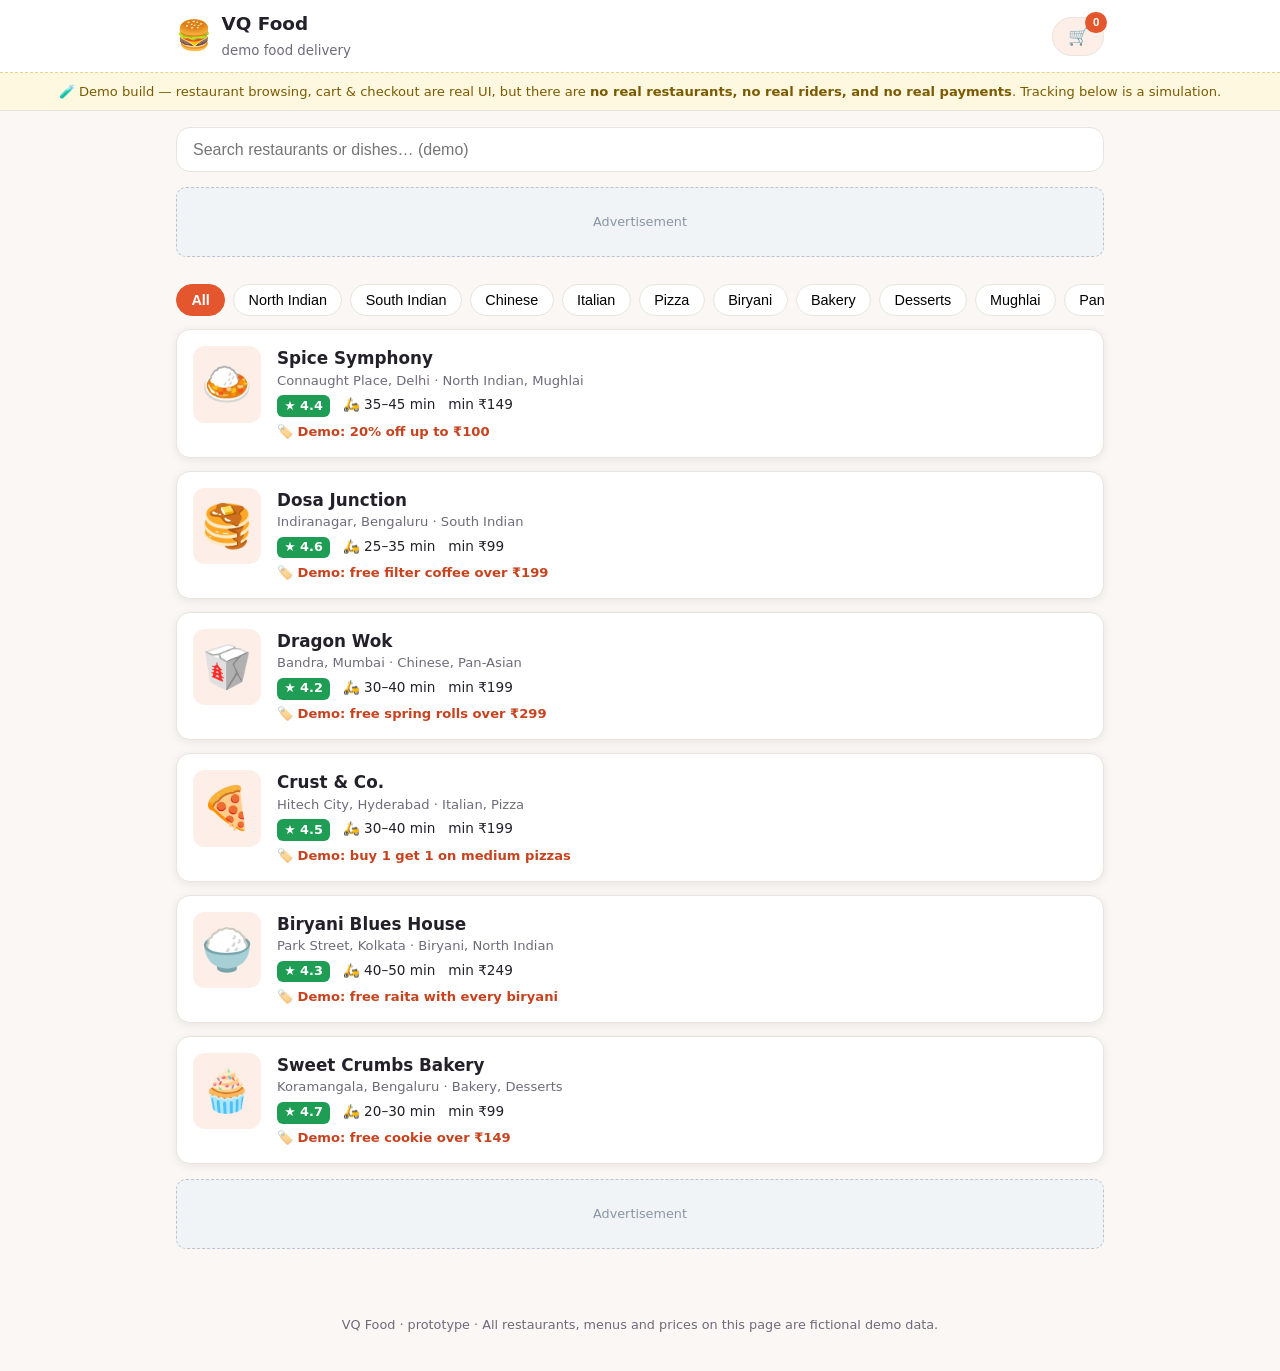
<file: food-delivery/index.html>
<!DOCTYPE html>
<html lang="en">
<head>
<meta charset="UTF-8">
<meta name="viewport" content="width=device-width, initial-scale=1.0">
<title>VQ Food — Demo Food Delivery</title>
<meta name="description" content="VQ Food demo: browse demo restaurants and menus, try cart, checkout and a simulated order-tracking demo. No real restaurants or payments.">
<link rel="stylesheet" href="styles.css">
</head>
<body>

<header class="app-header">
  <div class="header-inner">
    <div class="brand"><span class="brand-icon">🍔</span><div><strong>VQ Food</strong><small>demo food delivery</small></div></div>
    <button id="cartBtn" class="cart-btn" aria-label="Open cart">🛒 <span id="cartCount" class="cart-count">0</span></button>
  </div>
  <p class="demo-banner">🧪 Demo build — restaurant browsing, cart &amp; checkout are real UI, but there are <strong>no real restaurants, no real riders, and no real payments</strong>. Tracking below is a simulation.</p>
</header>

<main id="view-list" class="view active">
  <section class="search-bar">
    <input id="searchInput" type="search" placeholder="Search restaurants or dishes… (demo)" aria-label="Search restaurants">
  </section>

  <!-- AdSense paste point: restaurant listing, top -->
  <div class="ad-slot" data-ad="food-listing-top" role="complementary" aria-label="Advertisement">
    <!-- PASTE YOUR ADSENSE AD UNIT CODE HERE (food listing top) -->
    <span>Advertisement</span>
  </div>

  <nav id="cuisineChips" class="chips" aria-label="Cuisines"></nav>
  <section id="restaurantList" class="rest-list" aria-live="polite"></section>
  <p id="emptyState" class="empty-state" hidden>No demo restaurants match.</p>

  <!-- AdSense paste point: restaurant listing, bottom -->
  <div class="ad-slot" data-ad="food-listing-bottom" role="complementary" aria-label="Advertisement">
    <!-- PASTE YOUR ADSENSE AD UNIT CODE HERE (food listing bottom) -->
    <span>Advertisement</span>
  </div>
</main>

<main id="view-menu" class="view">
  <button id="backToList" class="btn ghost small">← All restaurants</button>
  <section id="restHero" class="rest-hero"></section>
  <div class="veg-toggle"><label><input type="checkbox" id="vegOnly"> Veg only</label></div>
  <section id="menuList" class="menu-list"></section>
</main>

<main id="view-checkout" class="view">
  <h2>Checkout <small>(demo — no real payment)</small></h2>
  <form id="checkoutForm" class="form" novalidate>
    <label>Full name<input name="name" required placeholder="e.g. Shivay" autocomplete="name"></label>
    <label>Phone<input name="phone" required inputmode="tel" placeholder="10-digit mobile" pattern="[0-9]{10}" autocomplete="tel"></label>
    <label>Delivery address<textarea name="address" required rows="3" placeholder="House no, street, area, city, PIN"></textarea></label>
    <fieldset class="pay-choice">
      <legend>Payment method</legend>
      <label class="pay-option"><input type="radio" name="pay" value="cod" checked> 💵 Cash on Delivery <small>(mock)</small></label>
      <label class="pay-option"><input type="radio" name="pay" value="upi"> 📱 UPI <small>(mock — no real charge)</small></label>
    </fieldset>
    <div id="orderSummary" class="order-summary"></div>
    <p id="formError" class="error" role="alert" hidden></p>
    <div class="row-actions">
      <button type="button" id="backToMenu" class="btn ghost">← Back</button>
      <button type="submit" class="btn primary">Place demo order</button>
    </div>
  </form>
</main>

<main id="view-track" class="view">
  <div class="confirm-card">
    <div class="confirm-icon">🛵</div>
    <h2>Order placed! <small>(demo)</small></h2>
    <p class="order-id">Order ID: <strong id="orderId">—</strong></p>
    <p class="muted">Simulated tracking below — <strong>no real restaurant received this order and no rider exists.</strong></p>
  </div>
  <h3>Live-looking tracking <small>(demo simulation)</small></h3>
  <ol id="trackTimeline" class="timeline"></ol>
  <div class="rider-card" id="riderCard" aria-live="polite"></div>
  <div class="row-actions">
    <button id="replayBtn" class="btn ghost">↻ Replay simulation</button>
    <button id="newOrderBtn" class="btn primary">Order something else (demo)</button>
  </div>
</main>

<aside id="cartDrawer" class="drawer" aria-hidden="true" aria-label="Cart preview">
  <div class="drawer-head"><strong>Cart</strong><button id="closeDrawer" aria-label="Close cart">✕</button></div>
  <div id="drawerItems" class="drawer-items"></div>
  <div class="drawer-foot"><button id="drawerCheckout" class="btn primary full">Checkout →</button></div>
</aside>
<div id="drawerBackdrop" class="backdrop" hidden></div>

<footer class="app-footer">
  <p>VQ Food · prototype · All restaurants, menus and prices on this page are fictional demo data.</p>
</footer>

<script src="data.js"></script>
<script src="app.js"></script>
</body>
</html>
</file>
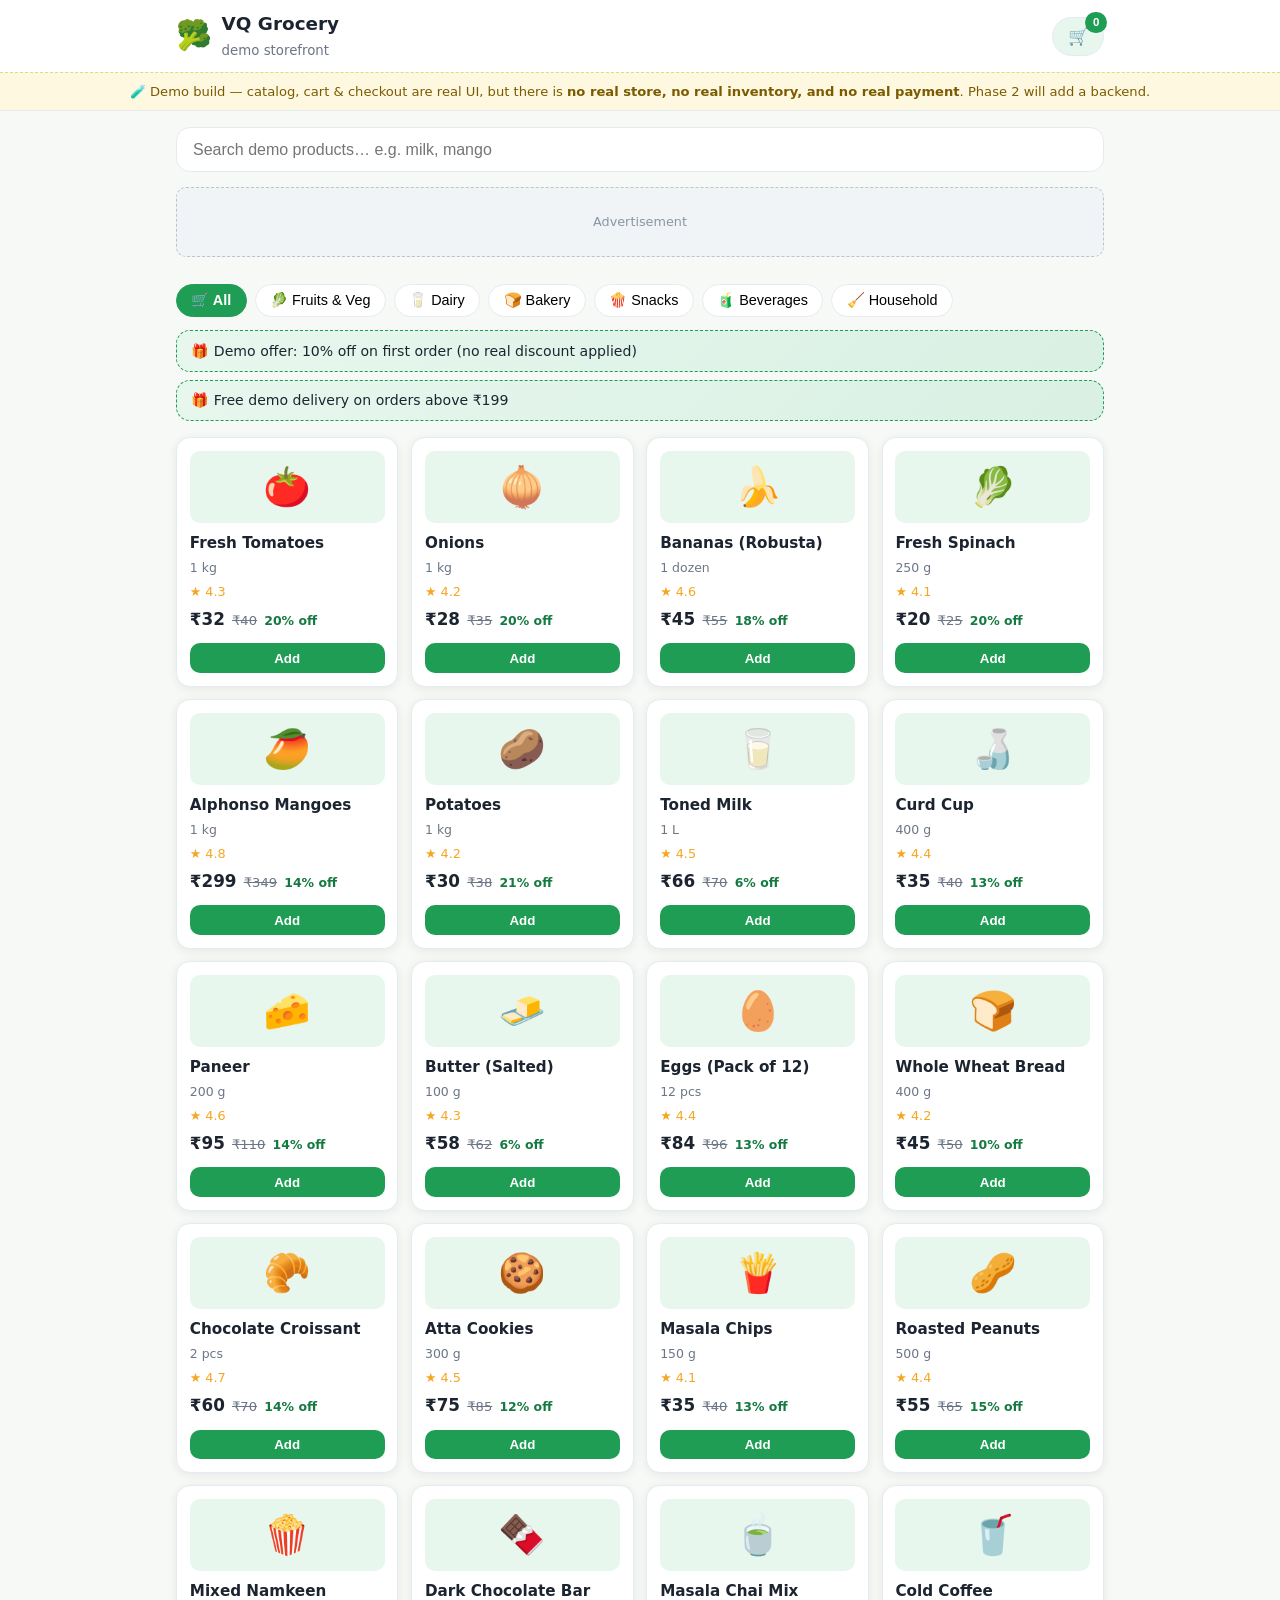
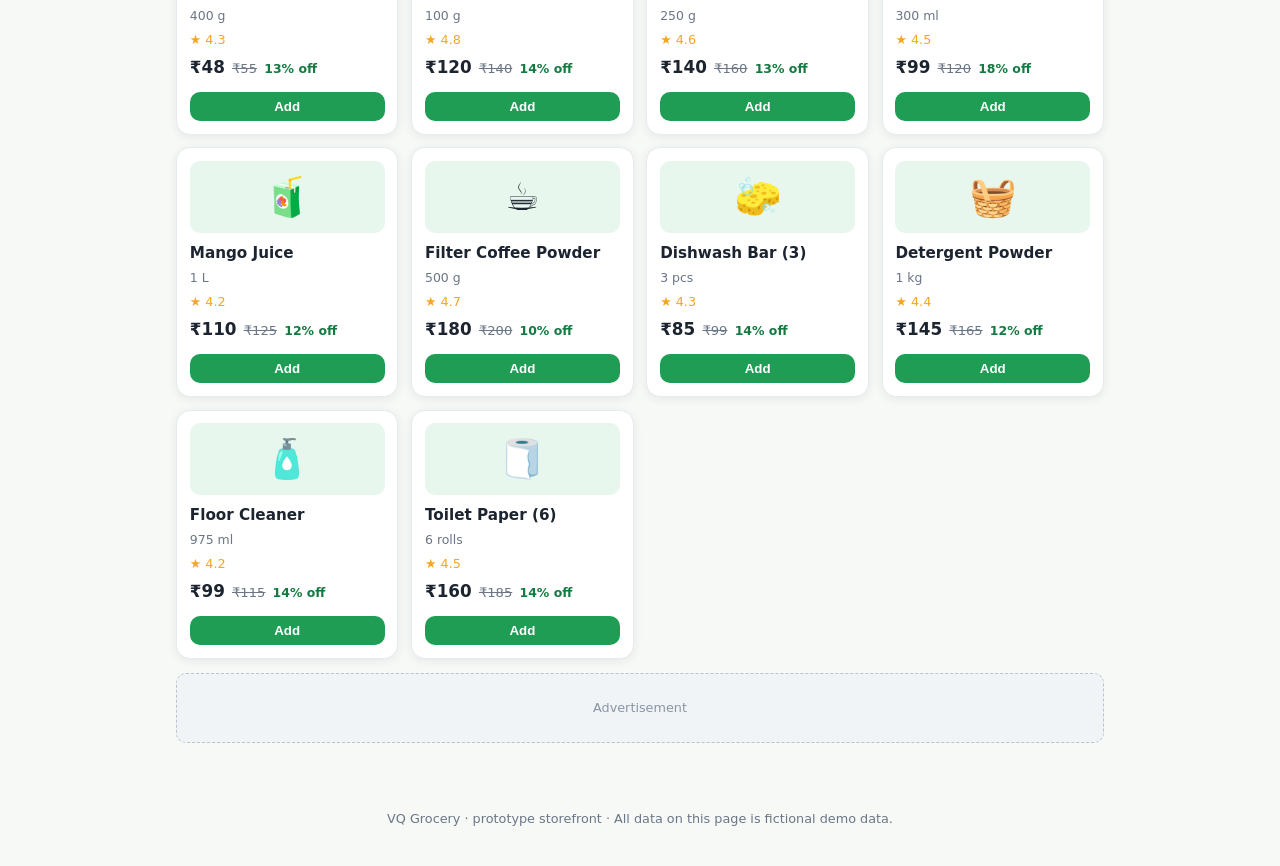
<file: grocery/index.html>
<!DOCTYPE html>
<html lang="en">
<head>
<meta charset="UTF-8">
<meta name="viewport" content="width=device-width, initial-scale=1.0">
<title>VQ Grocery — Demo Storefront</title>
<meta name="description" content="VQ Grocery demo storefront. Browse a demo catalog, try the cart and checkout flow. No real store, inventory or payments.">
<link rel="stylesheet" href="styles.css">
</head>
<body>

<header class="app-header">
  <div class="header-inner">
    <div class="brand"><span class="brand-icon">🥦</span><div><strong>VQ Grocery</strong><small>demo storefront</small></div></div>
    <button id="cartBtn" class="cart-btn" aria-label="Open cart">🛒 <span id="cartCount" class="cart-count">0</span></button>
  </div>
  <p class="demo-banner">🧪 Demo build — catalog, cart &amp; checkout are real UI, but there is <strong>no real store, no real inventory, and no real payment</strong>. Phase&nbsp;2 will add a backend.</p>
</header>

<main id="view-shop" class="view active">
  <section class="search-bar">
    <input id="searchInput" type="search" placeholder="Search demo products… e.g. milk, mango" aria-label="Search products">
  </section>

  <!-- AdSense paste point: listing page, above category chips -->
  <div class="ad-slot" data-ad="grocery-listing-top" role="complementary" aria-label="Advertisement">
    <!-- PASTE YOUR ADSENSE AD UNIT CODE HERE (grocery listing top) -->
    <span>Advertisement</span>
  </div>

  <nav id="categoryChips" class="chips" aria-label="Categories"></nav>

  <section id="offers" class="offers" aria-label="Demo offers"></section>

  <section id="productGrid" class="product-grid" aria-live="polite"></section>
  <p id="emptyState" class="empty-state" hidden>No demo products match your search.</p>

  <!-- AdSense paste point: listing page, below product grid -->
  <div class="ad-slot" data-ad="grocery-listing-bottom" role="complementary" aria-label="Advertisement">
    <!-- PASTE YOUR ADSENSE AD UNIT CODE HERE (grocery listing bottom) -->
    <span>Advertisement</span>
  </div>
</main>

<main id="view-cart" class="view">
  <h2>Your Cart <small>(demo)</small></h2>
  <div id="cartItems"></div>
  <div id="cartSummary" class="cart-summary"></div>
  <div class="row-actions">
    <button id="backToShop" class="btn ghost">← Continue shopping</button>
    <button id="goCheckout" class="btn primary">Checkout →</button>
  </div>
</main>

<main id="view-checkout" class="view">
  <h2>Checkout <small>(demo — no real payment)</small></h2>
  <form id="checkoutForm" class="form" novalidate>
    <label>Full name<input name="name" required placeholder="e.g. Shivay" autocomplete="name"></label>
    <label>Phone<input name="phone" required inputmode="tel" placeholder="10-digit mobile" pattern="[0-9]{10}" autocomplete="tel"></label>
    <label>Delivery address<textarea name="address" required rows="3" placeholder="House no, street, area, city, PIN"></textarea></label>
    <fieldset class="pay-choice">
      <legend>Payment method</legend>
      <label class="pay-option"><input type="radio" name="pay" value="cod" checked> 💵 Cash on Delivery <small>(mock)</small></label>
      <label class="pay-option"><input type="radio" name="pay" value="upi"> 📱 UPI <small>(mock — no real charge)</small></label>
    </fieldset>
    <div id="upiMock" class="upi-mock" hidden>
      <p>Demo UPI screen — in the real store you'd scan/pay here. <strong>Nothing is charged in this demo.</strong></p>
      <input name="upiId" placeholder="yourname@upi (demo only)">
    </div>
    <div id="orderSummary" class="order-summary"></div>
    <p id="formError" class="error" role="alert" hidden></p>
    <div class="row-actions">
      <button type="button" id="backToCart" class="btn ghost">← Back to cart</button>
      <button type="submit" class="btn primary">Place demo order</button>
    </div>
  </form>
</main>

<main id="view-confirm" class="view">
  <div class="confirm-card">
    <div class="confirm-icon">✅</div>
    <h2>Order placed! <small>(demo)</small></h2>
    <p class="order-id">Order ID: <strong id="orderId">—</strong></p>
    <p class="muted">This is a demo order — no items will be delivered and no money moves.</p>
  </div>
  <h3>Order status <small>(demo timeline)</small></h3>
  <ol id="statusTimeline" class="timeline"></ol>
  <div class="row-actions">
    <button id="simulateBtn" class="btn ghost">▶ Simulate progress (demo)</button>
    <button id="newOrderBtn" class="btn primary">Start new demo order</button>
  </div>
</main>

<!-- Cart drawer (mobile quick view) -->
<aside id="cartDrawer" class="drawer" aria-hidden="true" aria-label="Cart preview">
  <div class="drawer-head"><strong>Cart</strong><button id="closeDrawer" aria-label="Close cart">✕</button></div>
  <div id="drawerItems" class="drawer-items"></div>
  <div class="drawer-foot"><button id="drawerCheckout" class="btn primary full">Checkout →</button></div>
</aside>
<div id="drawerBackdrop" class="backdrop" hidden></div>

<footer class="app-footer">
  <p>VQ Grocery · prototype storefront · All data on this page is fictional demo data.</p>
</footer>

<script src="data.js"></script>
<script src="app.js"></script>
</body>
</html>
</file>
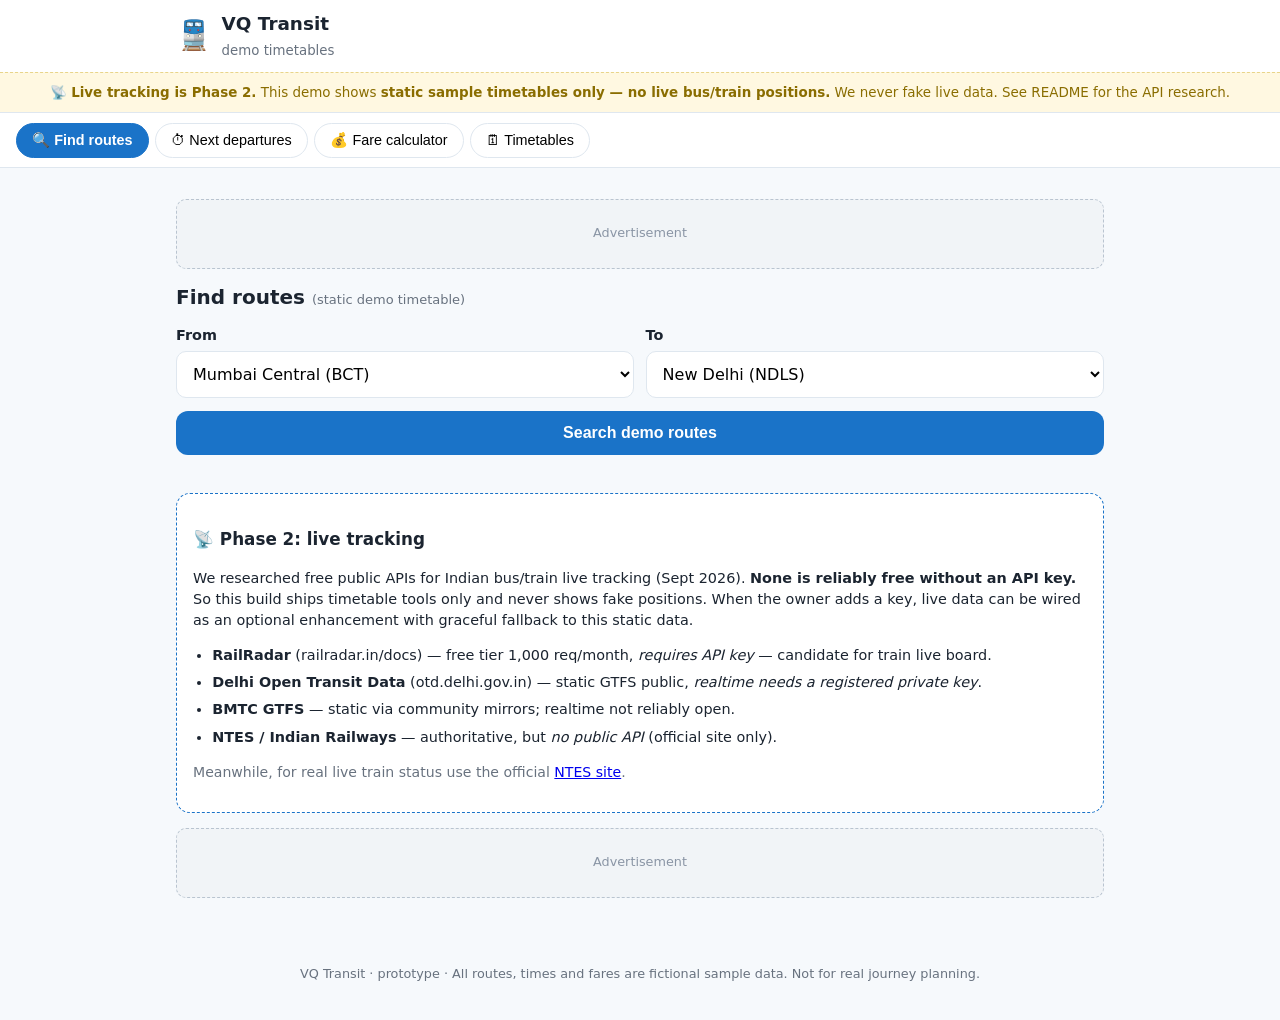
<file: transit/index.html>
<!DOCTYPE html>
<html lang="en">
<head>
<meta charset="UTF-8">
<meta name="viewport" content="width=device-width, initial-scale=1.0">
<title>VQ Transit — Demo Timetables (Bus & Train)</title>
<meta name="description" content="VQ Transit demo: search sample bus and train timetables, fare calculator and next departures from static data. No live tracking.">
<link rel="stylesheet" href="styles.css">
</head>
<body>

<header class="app-header">
  <div class="header-inner">
    <div class="brand"><span class="brand-icon">🚆</span><div><strong>VQ Transit</strong><small>demo timetables</small></div></div>
  </div>
  <p class="phase2-banner">📡 <strong>Live tracking is Phase 2.</strong> This demo shows <strong>static sample timetables only — no live bus/train positions.</strong> We never fake live data. See README for the API research.</p>
</header>

<nav class="tabs" role="tablist" aria-label="Transit tools">
  <button class="tab active" data-tab="search" role="tab">🔍 Find routes</button>
  <button class="tab" data-tab="next" role="tab">⏱ Next departures</button>
  <button class="tab" data-tab="fare" role="tab">💰 Fare calculator</button>
  <button class="tab" data-tab="schedule" role="tab">🗓 Timetables</button>
</nav>

<main class="wrap">
  <!-- AdSense paste point: transit tools, top -->
  <div class="ad-slot" data-ad="transit-tools-top" role="complementary" aria-label="Advertisement">
    <!-- PASTE YOUR ADSENSE AD UNIT CODE HERE (transit tools top) -->
    <span>Advertisement</span>
  </div>

  <section id="tab-search" class="tabpanel active" role="tabpanel">
    <h2>Find routes <small>(static demo timetable)</small></h2>
    <div class="form-grid">
      <label>From
        <select id="fromSel"></select>
      </label>
      <label>To
        <select id="toSel"></select>
      </label>
    </div>
    <button id="searchBtn" class="btn primary">Search demo routes</button>
    <div id="searchResults" class="results"></div>
  </section>

  <section id="tab-next" class="tabpanel" role="tabpanel">
    <h2>Next departures <small>(from static timetable, device clock)</small></h2>
    <p class="muted">Computed from the sample timetable against your device's current time — <strong>not live data</strong>.</p>
    <label class="block-label">Station / stop
      <select id="stationSel"></select>
    </label>
    <div id="nextResults" class="results"></div>
  </section>

  <section id="tab-fare" class="tabpanel" role="tabpanel">
    <h2>Fare calculator <small>(demo fares)</small></h2>
    <div class="form-grid">
      <label>Service
        <select id="fareService"></select>
      </label>
      <label>Class / type
        <select id="fareClass"></select>
      </label>
    </div>
    <div id="fareResult" class="fare-result muted">Select a service to see its demo fare.</div>
    <p class="muted">Fares are fictional demo values, not official tariffs. Check operator sites for real fares.</p>
  </section>

  <section id="tab-schedule" class="tabpanel" role="tabpanel">
    <h2>Timetables <small>(sample data)</small></h2>
    <label class="block-label">Train
      <select id="trainSel"></select>
    </label>
    <div id="trainSchedule" class="results"></div>
    <label class="block-label" style="margin-top:1.2rem">Bus route
      <select id="busSel"></select>
    </label>
    <div id="busSchedule" class="results"></div>
  </section>

  <section class="phase2-note">
    <h3>📡 Phase 2: live tracking</h3>
    <p>We researched free public APIs for Indian bus/train live tracking (Sept 2026). <strong>None is reliably free without an API key.</strong> So this build ships timetable tools only and never shows fake positions. When the owner adds a key, live data can be wired as an optional enhancement with graceful fallback to this static data.</p>
    <ul>
      <li><strong>RailRadar</strong> (railradar.in/docs) — free tier 1,000 req/month, <em>requires API key</em> — candidate for train live board.</li>
      <li><strong>Delhi Open Transit Data</strong> (otd.delhi.gov.in) — static GTFS public, <em>realtime needs a registered private key</em>.</li>
      <li><strong>BMTC GTFS</strong> — static via community mirrors; realtime not reliably open.</li>
      <li><strong>NTES / Indian Railways</strong> — authoritative, but <em>no public API</em> (official site only).</li>
    </ul>
    <p class="muted">Meanwhile, for real live train status use the official <a href="https://enquiry.indianrail.gov.in" rel="noopener">NTES site</a>.</p>
  </section>

  <!-- AdSense paste point: transit tools, bottom -->
  <div class="ad-slot" data-ad="transit-tools-bottom" role="complementary" aria-label="Advertisement">
    <!-- PASTE YOUR ADSENSE AD UNIT CODE HERE (transit tools bottom) -->
    <span>Advertisement</span>
  </div>
</main>

<footer class="app-footer">
  <p>VQ Transit · prototype · All routes, times and fares are fictional sample data. Not for real journey planning.</p>
</footer>

<script src="data.js"></script>
<script src="app.js"></script>
</body>
</html>
</file>
<file: food-delivery/styles.css>
/* VQ Food — mobile-first styles. Self-contained, no frameworks. */

:root{
  --brand:#e4572e; --brand-dark:#c7431f; --brand-soft:#fdeee7;
  --ink:#23202a; --muted:#6f6a7a; --line:#e9e4de; --bg:#faf7f4; --card:#fff;
  --amber:#f5a623; --green:#1f9d55; --red:#d64545; --radius:14px;
  --shadow:0 2px 10px rgba(60,30,15,.08);
}
*{box-sizing:border-box}
body{margin:0;font-family:system-ui,-apple-system,"Segoe UI",Roboto,Arial,sans-serif;background:var(--bg);color:var(--ink);line-height:1.45}
h2 small,h3 small{font-weight:400;color:var(--muted);font-size:.65em}
.muted{color:var(--muted);font-size:.9rem}
.error{color:var(--red);font-size:.9rem}

.app-header{background:var(--card);border-bottom:1px solid var(--line);position:sticky;top:0;z-index:20}
.header-inner{max-width:960px;margin:0 auto;padding:.7rem 1rem;display:flex;align-items:center;justify-content:space-between}
.brand{display:flex;gap:.6rem;align-items:center}
.brand-icon{font-size:1.8rem}
.brand strong{display:block;font-size:1.15rem}
.brand small{color:var(--muted)}
.cart-btn{position:relative;background:var(--brand-soft);border:1px solid var(--line);border-radius:999px;padding:.5rem .9rem;font-size:1.05rem;cursor:pointer}
.cart-count{position:absolute;top:-6px;right:-4px;background:var(--brand);color:#fff;font-size:.72rem;font-weight:700;min-width:1.35rem;height:1.35rem;border-radius:999px;display:flex;align-items:center;justify-content:center;padding:0 .25rem}
.demo-banner{margin:0;padding:.55rem 1rem;background:#fff8e1;color:#7a5b00;font-size:.82rem;border-top:1px dashed #e8d48a;text-align:center}

.view{display:none;max-width:960px;margin:0 auto;padding:1rem}
.view.active{display:block}

.search-bar input{width:100%;padding:.8rem 1rem;border:1px solid var(--line);border-radius:var(--radius);font-size:1rem;background:#fff}
.chips{display:flex;gap:.5rem;overflow-x:auto;padding:.8rem 0;scrollbar-width:none}
.chips::-webkit-scrollbar{display:none}
.chip{flex:0 0 auto;border:1px solid var(--line);background:#fff;border-radius:999px;padding:.45rem .9rem;font-size:.9rem;cursor:pointer}
.chip.active{background:var(--brand);border-color:var(--brand);color:#fff;font-weight:600}

.rest-list{display:grid;gap:.8rem}
.rest-card{background:var(--card);border:1px solid var(--line);border-radius:var(--radius);box-shadow:var(--shadow);padding:1rem;display:flex;gap:1rem;cursor:pointer;transition:transform .12s}
.rest-card:hover{transform:translateY(-2px)}
.rest-card .r-icon{font-size:2.6rem;background:var(--brand-soft);border-radius:12px;padding:.5rem;height:fit-content}
.rest-card h3{margin:0;font-size:1.05rem}
.rest-card .area{color:var(--muted);font-size:.82rem}
.rest-card .meta{display:flex;gap:.8rem;font-size:.85rem;margin-top:.35rem;flex-wrap:wrap}
.rating{background:var(--green);color:#fff;border-radius:6px;padding:.1rem .45rem;font-weight:700;font-size:.8rem}
.offer-tag{color:var(--brand-dark);font-size:.82rem;font-weight:600;margin-top:.3rem}

.rest-hero{background:var(--card);border:1px solid var(--line);border-radius:var(--radius);padding:1rem;display:flex;gap:1rem;margin:.8rem 0;box-shadow:var(--shadow)}
.rest-hero .r-icon{font-size:3rem;background:var(--brand-soft);border-radius:12px;padding:.6rem;height:fit-content}
.veg-toggle{margin:.4rem 0 .8rem;font-size:.92rem}

.menu-list{display:grid;gap:.7rem}
.dish{background:var(--card);border:1px solid var(--line);border-radius:var(--radius);padding:.8rem;display:flex;gap:.8rem;align-items:center}
.dish .d-icon{font-size:2rem;background:#f4f1ec;border-radius:10px;padding:.4rem}
.dish .grow{flex:1}
.dish .grow strong{display:block}
.veg-dot{display:inline-block;width:.7rem;height:.7rem;border:2px solid var(--green);border-radius:2px;margin-right:.35rem;position:relative}
.veg-dot.nonveg{border-color:var(--red)}
.veg-dot::after{content:"";position:absolute;inset:1.5px;border-radius:50%;background:var(--green)}
.veg-dot.nonveg::after{background:var(--red)}
.dish .desc{color:var(--muted);font-size:.8rem}
.dish .price{font-weight:700}
.add-btn{background:var(--brand);color:#fff;border:none;border-radius:10px;padding:.45rem .9rem;font-weight:600;cursor:pointer}
.add-btn:hover{background:var(--brand-dark)}
.stepper{display:flex;align-items:center;gap:.5rem;background:var(--brand-soft);border-radius:10px;padding:.2rem}
.stepper button{width:1.8rem;height:1.8rem;border-radius:8px;border:1px solid var(--line);background:#fff;font-size:1.05rem;cursor:pointer}
.stepper b{min-width:1.2rem;text-align:center}

.btn{border:none;border-radius:12px;padding:.8rem 1.2rem;font-size:1rem;font-weight:600;cursor:pointer}
.btn.primary{background:var(--brand);color:#fff;flex:1}
.btn.primary:hover{background:var(--brand-dark)}
.btn.ghost{background:#fff;border:1px solid var(--line);color:var(--ink)}
.btn.small{padding:.5rem .8rem;font-size:.88rem}
.btn.full{width:100%}
.row-actions{display:flex;gap:.6rem;margin-top:1rem;flex-wrap:wrap}

.form{display:grid;gap:.9rem;background:#fff;border:1px solid var(--line);border-radius:var(--radius);padding:1rem}
.form label{display:grid;gap:.35rem;font-size:.9rem;font-weight:600}
.form input,.form textarea{padding:.75rem;border:1px solid var(--line);border-radius:10px;font-size:1rem;font-family:inherit}
.pay-choice{border:1px solid var(--line);border-radius:10px;padding:.8rem;display:grid;gap:.6rem}
.pay-option{display:flex;gap:.6rem;align-items:center;font-weight:500;border:1px solid var(--line);border-radius:10px;padding:.6rem;cursor:pointer}
.pay-option small{color:var(--muted)}
.order-summary{background:var(--brand-soft);border-radius:10px;padding:.8rem;font-size:.92rem}

.confirm-card{background:#fff;border:1px solid var(--line);border-radius:var(--radius);padding:1.4rem;text-align:center;box-shadow:var(--shadow);margin-bottom:1rem}
.confirm-icon{font-size:2.6rem}
.order-id{font-size:1.05rem}

.timeline{list-style:none;margin:0 0 1rem;padding:0}
.timeline li{position:relative;padding:0 0 1.2rem 2rem;color:var(--muted)}
.timeline li::before{content:"○";position:absolute;left:0;top:-2px;font-size:1.3rem}
.timeline li::after{content:"";position:absolute;left:.62rem;top:1.5rem;bottom:0;width:2px;background:var(--line)}
.timeline li:last-child::after{display:none}
.timeline li.done{color:var(--ink)}
.timeline li.done::before{content:"●";color:var(--brand)}
.timeline li.active-now::before{content:"◉";color:var(--brand);animation:pulse 1.2s infinite}
@keyframes pulse{50%{opacity:.4}}
.timeline li .t-note{display:block;font-size:.8rem;color:var(--muted)}

.rider-card{background:#fff;border:1px dashed var(--brand);border-radius:var(--radius);padding:.9rem;margin-bottom:1rem;font-size:.92rem}
.rider-card strong{color:var(--brand-dark)}

.drawer{position:fixed;top:0;right:-100%;width:min(92vw,380px);height:100dvh;background:#fff;z-index:40;transition:right .25s ease;display:flex;flex-direction:column;box-shadow:-4px 0 20px rgba(0,0,0,.12)}
.drawer.open{right:0}
.drawer-head{display:flex;justify-content:space-between;align-items:center;padding:1rem;border-bottom:1px solid var(--line)}
.drawer-head button{background:none;border:none;font-size:1.2rem;cursor:pointer}
.drawer-items{flex:1;overflow-y:auto;padding:1rem}
.drawer-foot{padding:1rem;border-top:1px solid var(--line)}
.backdrop{position:fixed;inset:0;background:rgba(0,0,0,.35);z-index:30}
.cart-line{display:flex;gap:.7rem;align-items:center;border:1px solid var(--line);border-radius:10px;padding:.6rem;margin-bottom:.5rem}
.cart-line .grow{flex:1;font-size:.88rem}
.empty-state{text-align:center;color:var(--muted);padding:2rem 1rem}

.ad-slot{margin:.9rem 0;min-height:70px;border:1px dashed #b9c4d0;border-radius:10px;display:flex;align-items:center;justify-content:center;color:#8a95a5;font-size:.8rem;background:#f1f4f7}
.app-footer{text-align:center;color:var(--muted);font-size:.8rem;padding:1.5rem 1rem}
</file>
<file: grocery/styles.css>
/* VQ Grocery — mobile-first styles. Self-contained, no frameworks. */

:root{
  --green:#1f9d55; --green-dark:#157a41; --green-soft:#e8f7ee;
  --ink:#1c2430; --muted:#6b7686; --line:#e6ebf0; --bg:#f7f9f7; --card:#ffffff;
  --amber:#f5a623; --red:#d64545; --radius:14px;
  --shadow:0 2px 10px rgba(20,40,25,.08);
}
*{box-sizing:border-box}
body{margin:0;font-family:system-ui,-apple-system,"Segoe UI",Roboto,Arial,sans-serif;background:var(--bg);color:var(--ink);line-height:1.45}
h2 small,h3 small{font-weight:400;color:var(--muted);font-size:.65em}
.muted{color:var(--muted);font-size:.9rem}
.error{color:var(--red);font-size:.9rem}

/* Header */
.app-header{background:var(--card);border-bottom:1px solid var(--line);position:sticky;top:0;z-index:20}
.header-inner{max-width:960px;margin:0 auto;padding:.7rem 1rem;display:flex;align-items:center;justify-content:space-between}
.brand{display:flex;gap:.6rem;align-items:center}
.brand-icon{font-size:1.8rem}
.brand strong{display:block;font-size:1.15rem}
.brand small{color:var(--muted)}
.cart-btn{position:relative;background:var(--green-soft);border:1px solid var(--line);border-radius:999px;padding:.5rem .9rem;font-size:1.05rem;cursor:pointer}
.cart-count{position:absolute;top:-6px;right:-4px;background:var(--green);color:#fff;font-size:.72rem;font-weight:700;min-width:1.35rem;height:1.35rem;border-radius:999px;display:flex;align-items:center;justify-content:center;padding:0 .25rem}
.demo-banner{margin:0;padding:.55rem 1rem;background:#fff8e1;color:#7a5b00;font-size:.82rem;border-top:1px dashed #e8d48a;text-align:center}

/* Views */
.view{display:none;max-width:960px;margin:0 auto;padding:1rem}
.view.active{display:block}

/* Search + chips */
.search-bar input{width:100%;padding:.8rem 1rem;border:1px solid var(--line);border-radius:var(--radius);font-size:1rem;background:#fff}
.chips{display:flex;gap:.5rem;overflow-x:auto;padding:.8rem 0;scrollbar-width:none}
.chips::-webkit-scrollbar{display:none}
.chip{flex:0 0 auto;border:1px solid var(--line);background:#fff;border-radius:999px;padding:.45rem .9rem;font-size:.9rem;cursor:pointer}
.chip.active{background:var(--green);border-color:var(--green);color:#fff;font-weight:600}

/* Offers */
.offers{display:grid;gap:.5rem;margin-bottom:1rem}
.offer{background:linear-gradient(135deg,#e8f7ee,#d9f0e3);border:1px dashed var(--green);border-radius:var(--radius);padding:.6rem .9rem;font-size:.88rem}

/* Product grid */
.product-grid{display:grid;grid-template-columns:repeat(2,1fr);gap:.8rem}
@media(min-width:640px){.product-grid{grid-template-columns:repeat(3,1fr)}}
@media(min-width:900px){.product-grid{grid-template-columns:repeat(4,1fr)}}
.card{background:var(--card);border:1px solid var(--line);border-radius:var(--radius);box-shadow:var(--shadow);padding:.8rem;display:flex;flex-direction:column;gap:.35rem}
.card .p-icon{font-size:2.4rem;text-align:center;background:var(--green-soft);border-radius:10px;padding:.5rem}
.card h3{margin:.2rem 0 0;font-size:.95rem}
.card .unit{color:var(--muted);font-size:.78rem}
.card .stars{color:var(--amber);font-size:.8rem}
.price-row{display:flex;align-items:baseline;gap:.45rem;margin-top:auto}
.price{font-weight:700;font-size:1.05rem}
.mrp{color:var(--muted);text-decoration:line-through;font-size:.82rem}
.off{color:var(--green-dark);font-size:.78rem;font-weight:600}
.qty-row{display:flex;align-items:center;justify-content:space-between;margin-top:.4rem}
.add-btn{background:var(--green);color:#fff;border:none;border-radius:10px;padding:.45rem .9rem;font-weight:600;cursor:pointer;width:100%}
.add-btn:hover{background:var(--green-dark)}
.stepper{display:flex;align-items:center;gap:.6rem;background:var(--green-soft);border-radius:10px;padding:.2rem}
.stepper button{width:1.9rem;height:1.9rem;border-radius:8px;border:1px solid var(--line);background:#fff;font-size:1.1rem;cursor:pointer}
.stepper b{min-width:1.4rem;text-align:center}

/* Cart */
.cart-line{display:flex;gap:.8rem;align-items:center;background:#fff;border:1px solid var(--line);border-radius:var(--radius);padding:.7rem;margin-bottom:.6rem}
.cart-line .p-icon{font-size:1.8rem;background:var(--green-soft);border-radius:10px;padding:.4rem}
.cart-line .grow{flex:1}
.cart-line .grow strong{display:block;font-size:.95rem}
.cart-line .grow span{color:var(--muted);font-size:.8rem}
.cart-summary{background:#fff;border:1px solid var(--line);border-radius:var(--radius);padding:.9rem;margin-top:.6rem}
.cart-summary .row{display:flex;justify-content:space-between;padding:.25rem 0;font-size:.95rem}
.cart-summary .row.total{font-weight:700;font-size:1.1rem;border-top:1px solid var(--line);margin-top:.4rem;padding-top:.6rem}
.row-actions{display:flex;gap:.6rem;margin-top:1rem;flex-wrap:wrap}
.btn{border:none;border-radius:12px;padding:.8rem 1.2rem;font-size:1rem;font-weight:600;cursor:pointer}
.btn.primary{background:var(--green);color:#fff;flex:1}
.btn.primary:hover{background:var(--green-dark)}
.btn.ghost{background:#fff;border:1px solid var(--line);color:var(--ink)}
.btn.full{width:100%}
.empty-state{text-align:center;color:var(--muted);padding:2rem 1rem}

/* Forms */
.form{display:grid;gap:.9rem;background:#fff;border:1px solid var(--line);border-radius:var(--radius);padding:1rem}
.form label{display:grid;gap:.35rem;font-size:.9rem;font-weight:600}
.form input,.form textarea{padding:.75rem;border:1px solid var(--line);border-radius:10px;font-size:1rem;font-family:inherit}
.pay-choice{border:1px solid var(--line);border-radius:10px;padding:.8rem;display:grid;gap:.6rem}
.pay-option{display:flex;gap:.6rem;align-items:center;font-weight:500;border:1px solid var(--line);border-radius:10px;padding:.6rem;cursor:pointer}
.pay-option small{color:var(--muted)}
.upi-mock{background:#fff8e1;border:1px dashed #e8d48a;border-radius:10px;padding:.8rem;font-size:.9rem}
.order-summary{background:var(--green-soft);border-radius:10px;padding:.8rem;font-size:.92rem}

/* Confirmation + timeline */
.confirm-card{background:#fff;border:1px solid var(--line);border-radius:var(--radius);padding:1.4rem;text-align:center;box-shadow:var(--shadow);margin-bottom:1rem}
.confirm-icon{font-size:2.6rem}
.order-id{font-size:1.05rem}
.timeline{list-style:none;margin:0 0 1rem;padding:0}
.timeline li{position:relative;padding:0 0 1.2rem 2rem;color:var(--muted)}
.timeline li::before{content:"○";position:absolute;left:0;top:-2px;font-size:1.3rem}
.timeline li::after{content:"";position:absolute;left:.62rem;top:1.5rem;bottom:0;width:2px;background:var(--line)}
.timeline li:last-child::after{display:none}
.timeline li.done{color:var(--ink)}
.timeline li.done::before{content:"●";color:var(--green)}
.timeline li .t-time{display:block;font-size:.78rem;color:var(--muted)}

/* Drawer */
.drawer{position:fixed;top:0;right:-100%;width:min(92vw,380px);height:100dvh;background:#fff;z-index:40;transition:right .25s ease;display:flex;flex-direction:column;box-shadow:-4px 0 20px rgba(0,0,0,.12)}
.drawer.open{right:0}
.drawer-head{display:flex;justify-content:space-between;align-items:center;padding:1rem;border-bottom:1px solid var(--line)}
.drawer-head button{background:none;border:none;font-size:1.2rem;cursor:pointer}
.drawer-items{flex:1;overflow-y:auto;padding:1rem}
.drawer-foot{padding:1rem;border-top:1px solid var(--line)}
.backdrop{position:fixed;inset:0;background:rgba(0,0,0,.35);z-index:30}

/* Ad slots */
.ad-slot{margin:.9rem 0;min-height:70px;border:1px dashed #b9c4d0;border-radius:10px;display:flex;align-items:center;justify-content:center;color:#8a95a5;font-size:.8rem;background:#f1f4f7}

.app-footer{text-align:center;color:var(--muted);font-size:.8rem;padding:1.5rem 1rem}
</file>
<file: transit/styles.css>
/* VQ Transit — mobile-first styles. Self-contained, no frameworks. */

:root{
  --brand:#1a73c8; --brand-dark:#125aa3; --brand-soft:#e8f1fb;
  --ink:#1b2430; --muted:#68727f; --line:#dfe7ef; --bg:#f6f9fc; --card:#fff;
  --amber:#8a6d00; --amber-bg:#fff8e1; --radius:14px;
  --shadow:0 2px 10px rgba(20,50,90,.08);
}
*{box-sizing:border-box}
body{margin:0;font-family:system-ui,-apple-system,"Segoe UI",Roboto,Arial,sans-serif;background:var(--bg);color:var(--ink);line-height:1.45}
h2 small{font-weight:400;color:var(--muted);font-size:.65em}
h2{font-size:1.25rem;margin:.4rem 0 .8rem}
h3{font-size:1.05rem}
.muted{color:var(--muted);font-size:.88rem}

.app-header{background:var(--card);border-bottom:1px solid var(--line);position:sticky;top:0;z-index:20}
.header-inner{max-width:960px;margin:0 auto;padding:.7rem 1rem}
.brand{display:flex;gap:.6rem;align-items:center}
.brand-icon{font-size:1.8rem}
.brand strong{display:block;font-size:1.15rem}
.brand small{color:var(--muted)}
.phase2-banner{margin:0;padding:.6rem 1rem;background:var(--amber-bg);color:var(--amber);font-size:.84rem;border-top:1px dashed #e8d48a;text-align:center}

.tabs{display:flex;gap:.4rem;overflow-x:auto;padding:.6rem 1rem;background:var(--card);border-bottom:1px solid var(--line);position:sticky;top:57px;z-index:15;scrollbar-width:none}
.tabs::-webkit-scrollbar{display:none}
.tab{flex:0 0 auto;border:1px solid var(--line);background:#fff;border-radius:999px;padding:.5rem .95rem;font-size:.9rem;cursor:pointer;white-space:nowrap}
.tab.active{background:var(--brand);border-color:var(--brand);color:#fff;font-weight:600}

.wrap{max-width:960px;margin:0 auto;padding:1rem}
.tabpanel{display:none}
.tabpanel.active{display:block}

.form-grid{display:grid;grid-template-columns:1fr 1fr;gap:.7rem;margin-bottom:.8rem}
@media(max-width:480px){.form-grid{grid-template-columns:1fr}}
label{display:grid;gap:.35rem;font-size:.9rem;font-weight:600}
select,input{padding:.75rem;border:1px solid var(--line);border-radius:10px;font-size:1rem;font-family:inherit;background:#fff}
.block-label{margin-bottom:.8rem}

.btn{border:none;border-radius:12px;padding:.8rem 1.2rem;font-size:1rem;font-weight:600;cursor:pointer}
.btn.primary{background:var(--brand);color:#fff;width:100%}
.btn.primary:hover{background:var(--brand-dark)}

.results{display:grid;gap:.7rem;margin-top:1rem}
.result-card{background:var(--card);border:1px solid var(--line);border-radius:var(--radius);box-shadow:var(--shadow);padding:.9rem}
.result-card .svc{display:flex;justify-content:space-between;align-items:center;gap:.6rem;flex-wrap:wrap}
.result-card .svc strong{font-size:1rem}
.badge{background:var(--brand-soft);color:var(--brand-dark);border-radius:6px;padding:.15rem .5rem;font-size:.75rem;font-weight:700}
.result-card .times{font-size:1.05rem;margin:.4rem 0;font-weight:600}
.result-card .sub{color:var(--muted);font-size:.85rem}
.stops-table{width:100%;border-collapse:collapse;margin-top:.6rem;font-size:.88rem}
.stops-table th,.stops-table td{text-align:left;padding:.4rem .3rem;border-bottom:1px solid var(--line)}
.stops-table th{color:var(--muted);font-weight:600;font-size:.78rem;text-transform:uppercase}

.fare-result{background:var(--card);border:1px solid var(--line);border-radius:var(--radius);padding:1rem;margin-top:.8rem;font-size:1.05rem}
.fare-result strong{color:var(--brand-dark);font-size:1.3rem}

.dep-row{display:flex;justify-content:space-between;align-items:center;background:var(--card);border:1px solid var(--line);border-radius:10px;padding:.7rem .9rem}
.dep-row .t{font-weight:700;font-size:1.05rem}
.dep-row .in{color:var(--brand-dark);font-size:.88rem;font-weight:600}

.phase2-note{background:#fff;border:1px dashed var(--brand);border-radius:var(--radius);padding:1rem;margin-top:1.4rem;font-size:.9rem}
.phase2-note ul{padding-left:1.2rem;margin:.5rem 0}
.phase2-note li{margin-bottom:.4rem}

.ad-slot{margin:.9rem 0;min-height:70px;border:1px dashed #b9c4d0;border-radius:10px;display:flex;align-items:center;justify-content:center;color:#8a95a5;font-size:.8rem;background:#f1f4f7}
.app-footer{text-align:center;color:var(--muted);font-size:.8rem;padding:1.5rem 1rem}
.empty{color:var(--muted);text-align:center;padding:1.4rem}
</file>
